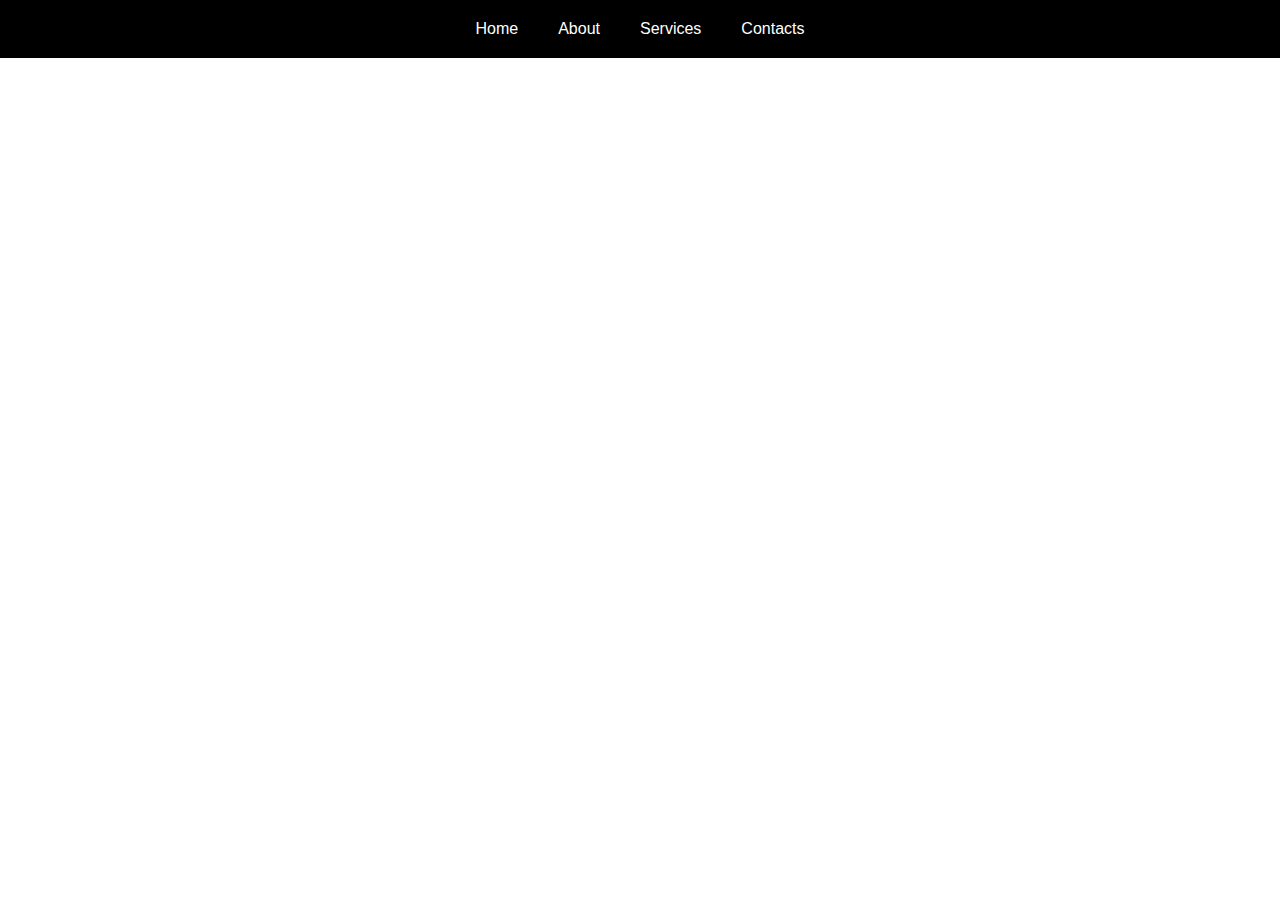
<file: navbar/index.html>
<!DOCTYPE html>
<html lang="en">
<head>
    <meta charset="UTF-8">
    <meta http-equiv="X-UA-Compatible" content="IE=edge">
    <meta name="viewport" content="width=device-width, initial-scale=1.0">
    <title>Menu</title>
    <style>
        body {
            margin: 0;
            padding: 0;
        }

        .list {
            width: 100vw;
            height: auto;       
            background-color: black;   
            margin: 0;
            padding: 0;
            display: flex;
            justify-content: center;  
        }

        li {
            display: block;
            color: white;
            padding: 20px;      
            text-align: center;
            font-family: 'Segoe UI', Tahoma, Geneva, Verdana, sans-serif;
            cursor: pointer;
            transition: 0.5s;
        }

        li:hover {
            background-color: grey;
            transition: 0.5s;
        }

        @media only screen and (max-width: 600px) {
            .list {
                flex-direction: column;
                align-items: center;
            }
    
            li {
                display: block;
            }
        }

    </style>
</head>
<body>
    <ul class="list">
        <li>Home</li>
        <li>About</li>
        <li>Services</li>
        <li>Contacts</li>
    </ul>
</body>
</html>
</file>
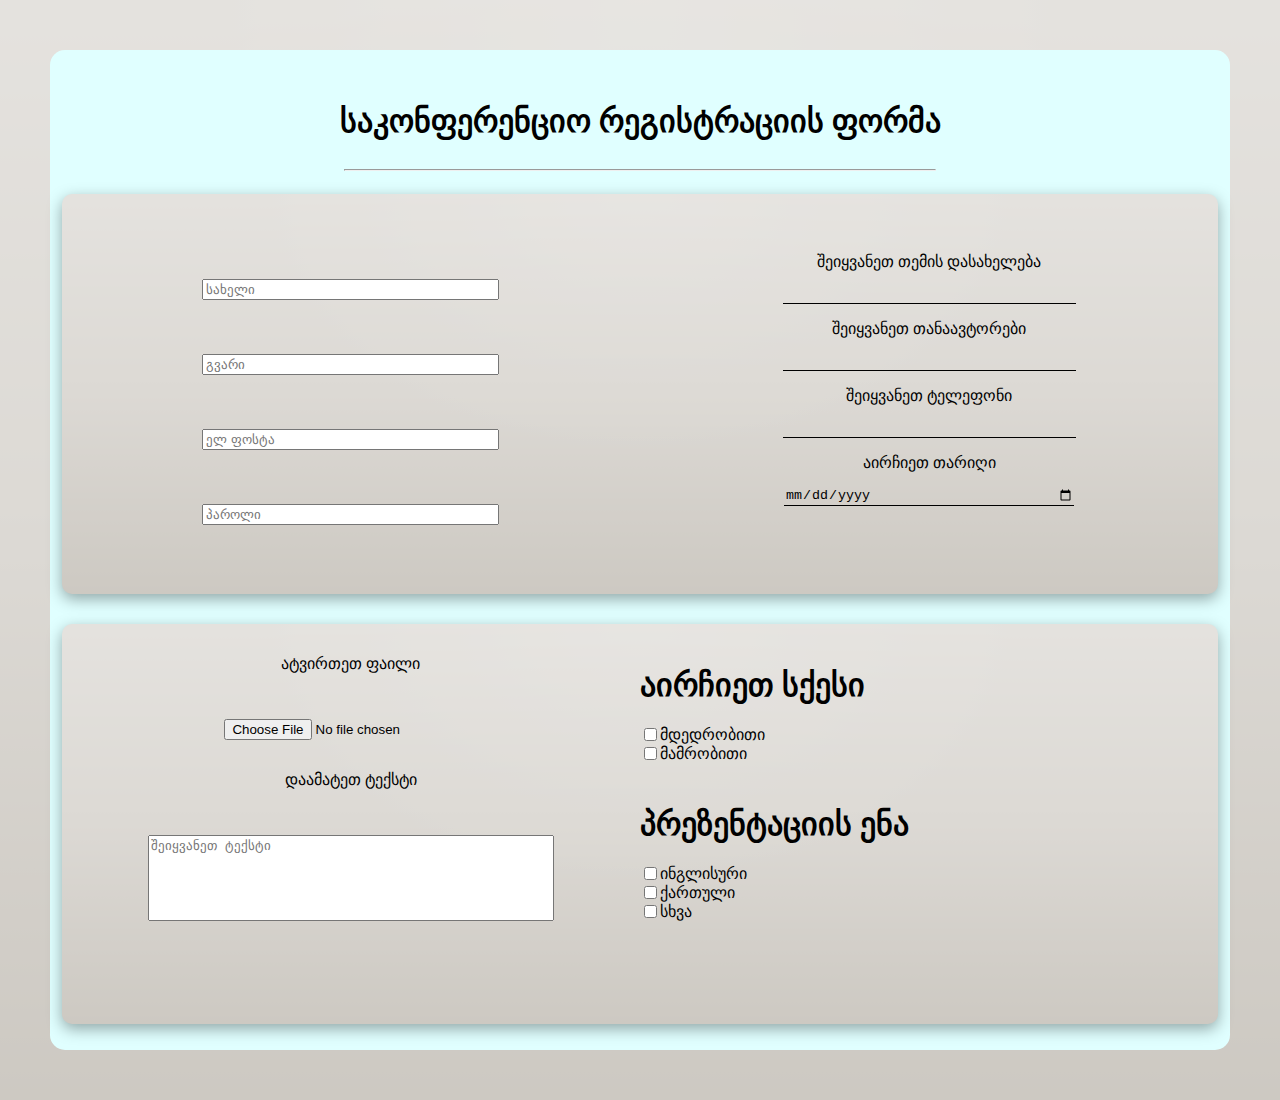
<file: anouki.html>
<!DOCTYPE html>
<html lang="en">
<head>
    <meta charset="UTF-8">
    <meta http-equiv="X-UA-Compatible" content="IE=edge">
    <meta name="viewport" content="width=device-width, initial-scale=1.0">
    <title>Registration</title>
</head>
<style>
    body{
        height: 100%;
        margin: 0;
        padding: 0;
        background-color: #DCD9D4;
        background-image: linear-gradient(to bottom, rgba(255,255,255,0.50) 0%, rgba(0,0,0,0.50) 100%), radial-gradient(at 50% 0%, rgba(255,255,255,0.10) 0%, rgba(0,0,0,0.50) 50%);
        background-blend-mode: soft-light,screen;
        display: flex;
    }
    .container { 
        margin: 50px;
        border-radius: 15px;
        height: 1000px;
        background-color: #e0ffff;
        width: 93%;
        align-items: center;
        justify-content: center;
        text-align: center;
        display: flex;  
        flex-direction: column; 
    }
    h1 {
        padding-top: 20px;
    }
    hr {
       width:50%;
       text-align:center;
       margin: center; 
    }
    .rectanglediv {
        height: 400px;
        justify-content: center;
        width: 98%;
        background-color: #DCD9D4;
        background-image: linear-gradient(to bottom, rgba(255,255,255,0.50) 0%, rgba(0,0,0,0.50) 100%), radial-gradient(at 50% 0%, rgba(255,255,255,0.10) 0%, rgba(0,0,0,0.50) 50%);
        background-blend-mode: soft-light,screen;
        border-radius: 10px;
        margin-top: 20px;
        margin: 15px;
        box-shadow: rgba(0, 0, 0, 0.35) 0px 5px 15px;
     
    }
    .firstinput {
       margin:27px;
       
    }
    .inputbox1 {
        height: 200px;
       width: 50%;
       float: left;
       background-color: transparent;
    }
    .inputbox2{
        height: 200px;
       width: 50%;
       
       float: right;
       background-color: transparent;
    }
    .inputbox1, .inputbox2 {
        margin-top: 5%;
    }
    .sizes{
       width:  50%;
    }
    .secondinput {
        
        margin: 15px;
    }
     .inputbox2 input{
        border: none;
        background: none;
        outline: none;
        border-bottom: solid 1px black;
    }
    .inputbox3 {
        height: 200px;
       width: 50%;
       float: left;
       background-color: transparent;
    }
    .inputbox4 {
        height: 200px;
       width: 50%;
       float: right;
       background-color: transparent;
       display: flex;
       align-items: start;
       flex-direction: column;
    }
    
    .thirdinput {
        margin-top: 30px;
        
    }
    .fourthinput {
     display: flex;
     flex-direction: row;
    }
   textarea{
    resize: none;
    width: 400px;
    height: 40%;
   }
   .options{
    flex-direction: row;
    display: flex;
   }
    </style>
<body>
    <div class="container">
       <h1>საკონფერენციო რეგისტრაციის ფორმა</h1>
       <hr>
      <div class="rectanglediv">
       <div class="inputbox1">
            <input type="text" class="sizes firstinput"  placeholder="სახელი">  <br>
            <input type="text" class="sizes firstinput"  placeholder="გვარი"> <br>
            <input type="email" class="sizes firstinput"  placeholder="ელ ფოსტა"> <br>
            <input type="password"  class="sizes firstinput" placeholder="პაროლი">
                 </div> 
      <div class="inputbox2"> 
        <label for="text"> შეიყვანეთ თემის დასახელება</label> <br>
        <input type="text" class="sizes secondinput "  >  <br>
        <label for="text"> შეიყვანეთ თანაავტორები</label><br>
        <input type="text" class="sizes secondinput "  > <br>
        <label for="text"> შეიყვანეთ ტელეფონი</label><br>
        <input type="text" class="sizes secondinput " > <br>
        <label for="date"> აირჩიეთ თარიღი</label><br>
        <input type="date" class="sizes secondinput " placeholder="mm/dd/yyyy">
                 </div> 
     </div>
      
      <div class="rectanglediv">
        <div class="inputbox3">
            <p class="thirdinput">ატვირთეთ ფაილი</p>
            <input type="file" class="thirdinput"> 
            <p class="thirdinput"> დაამატეთ ტექსტი </p>
            <textarea class="thirdinput" placeholder="შეიყვანეთ ტექსტი" ></textarea>
        </div>
        <div class="inputbox4">
            <h1 class="fourthinput" >აირჩიეთ სქესი </h1>
            <div class="options">
                <input type="checkbox" class="fourthinput">
                <label class="fourthinput" >მდედრობითი</label>
            </div>
           <div class="options">
            <input type="checkbox" class="fourthinput">
          <label class="fourthinput">მამრობითი</label>
            </div>
            <h1 class="fourthinput" >პრეზენტაციის ენა </h1>
          <div class="options">
            <input type="checkbox" class="fourthinput">
           <label class="fourthinput">ინგლისური</label>
           </div>
         <div class="options">  
             <input type="checkbox" class="fourthinput">
          <label class="fourthinput">ქართული</label>
          </div>
          <div class="options">  
            <input type="checkbox" class="fourthinput">
               <label class="fourthinput">სხვა</label>
            </div>
        </div>
      </div>
    </div>
</body>
</html>
</file>
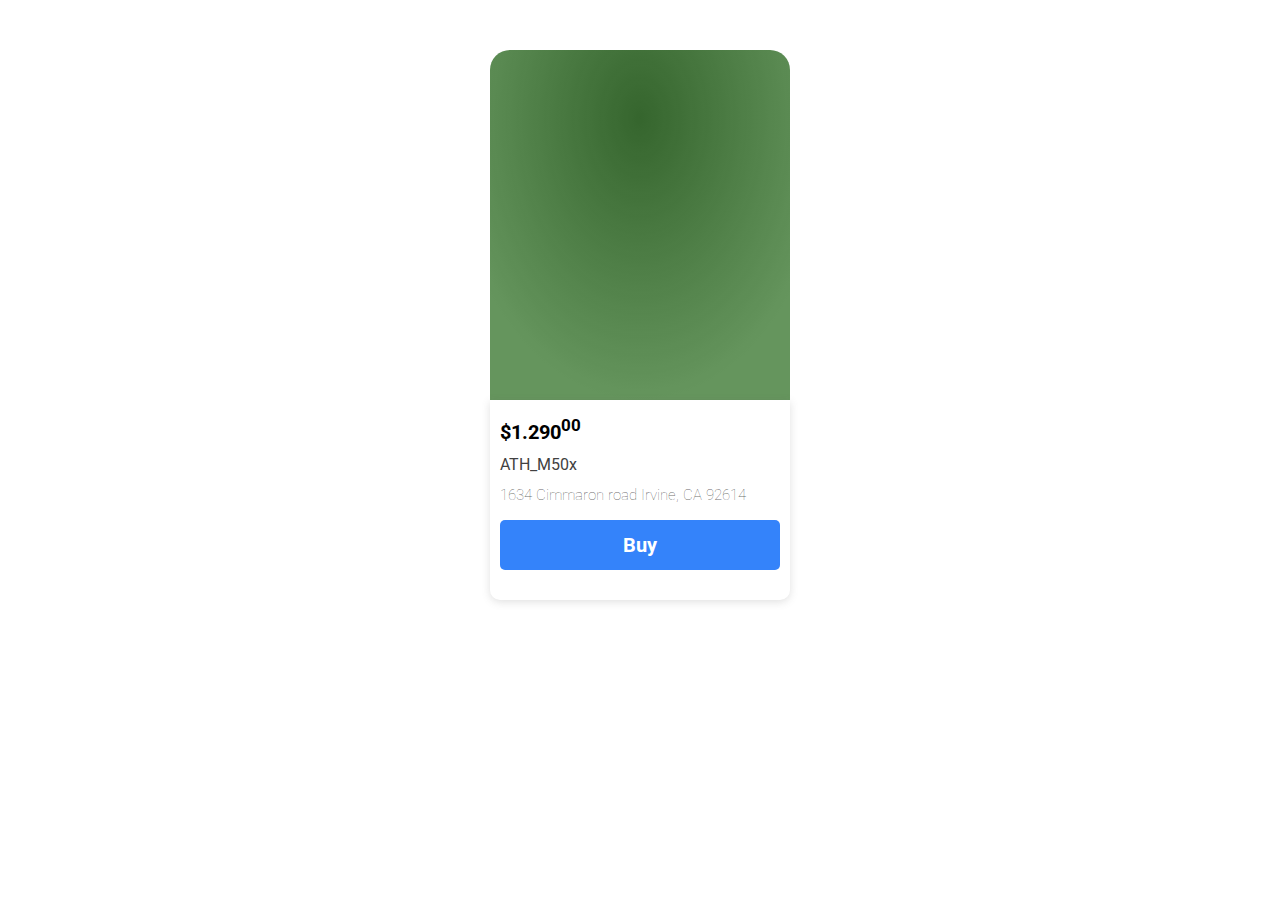
<file: card/card.html>
<!DOCTYPE html>
<html lang="en">
<head>
    <meta charset="UTF-8">
    <meta http-equiv="X-UA-Compatible" content="IE=edge">
    <meta name="viewport" content="width=device-width, initial-scale=1.0">
    <link rel="preconnect" href="https://fonts.googleapis.com">
    <link rel="preconnect" href="https://fonts.gstatic.com" crossorigin>
    <link href="https://fonts.googleapis.com/css2?family=Roboto&display=swap" rel="stylesheet">
    <title>Document</title>
    <style>
        body {
            padding: 0;
            margin: 0;
            display: flex;
            justify-content: center;
            align-items: center;
            background-color: white;
            /* background: radial-gradient(rgb(58, 4, 58),rgb(0, 0, 32)); */
            /* background: radial-gradient(rgb(27, 27, 142),rgb(36, 36, 103)); */
        }
        .container {
            display: flex;
            flex-direction: column;
            margin: 50px;
        }

        .head {
            background-color: #17470F;
            background: linear-gradient(0deg, #17470F, #17470F), radial-gradient(64.01% 80.49% at 50% 19.51%, #275F77 0%, #269DDF 100%);
background-blend-mode: color, normal;
            width: 300px;
            height: 350px;
            border-radius: 20px 20px 0px 0px;
            
        }

        .head img {
            object-fit: cover;
            width: 300px;
            height: 300px;
            user-select: none;
            box-shadow: rgba(99, 99, 99, 0.2) 0px 2px 8px 0px;
        }

        .body {
            width: 300px;
            height: 200px;
            background-color: white;
            border-radius: 0px 0px 10px 10px;
            box-shadow: rgba(99, 99, 99, 0.2) 0px 2px 8px 0px;
        }
        
        .texts {
            margin: 10px;
            display: flex;
            flex-direction: column;
            height: 100px;
            justify-content: space-around
        }

        .buyButton {
            width: 280px;
            height: 50px;
            background-color: #3483FA;
            display: flex;
            justify-content: center;
            align-items: center;
            font-weight: bold;
            font-size: 20px;
            border-radius: 5px 5px 5px 5px;
            user-select: none;
            cursor: pointer;
            font-family: 'Roboto', sans-serif;
            color: white;
            transition: ease-in-out;
        }

        .buyButton:hover {
            background: linear-gradient(rgb(162, 162, 166),rgb(157, 157, 176));
            transition: ease-in-out;
        }

        .texts div {
            font-family: 'Roboto', sans-serif;

        }
    </style>
</head>
<body>
    <div class="container">
        <div class="head"></div>
        <div class="body">
            <div class="texts">
                <div style="font-size:20px; font-weight: bold; color: rgba(0, 0, 0, 1);">$1.290<sup>00</sup></div>
                <div style="color:rgba(65, 65, 65, 1)">ATH_M50x</div>
                <div style="font-size: 15px; font-weight: lighter; color: 
                rgba(0, 0, 0, 0.61);">1634 Cimmaron road Irvine, CA 92614</div>
            </div>
            <div style="width: inherit; display: flex; align-items: center; justify-content: center;">
                <div class="buyButton">Buy</div>
            </div>
        </div>
    </div>  
</body>
</html>
</file>
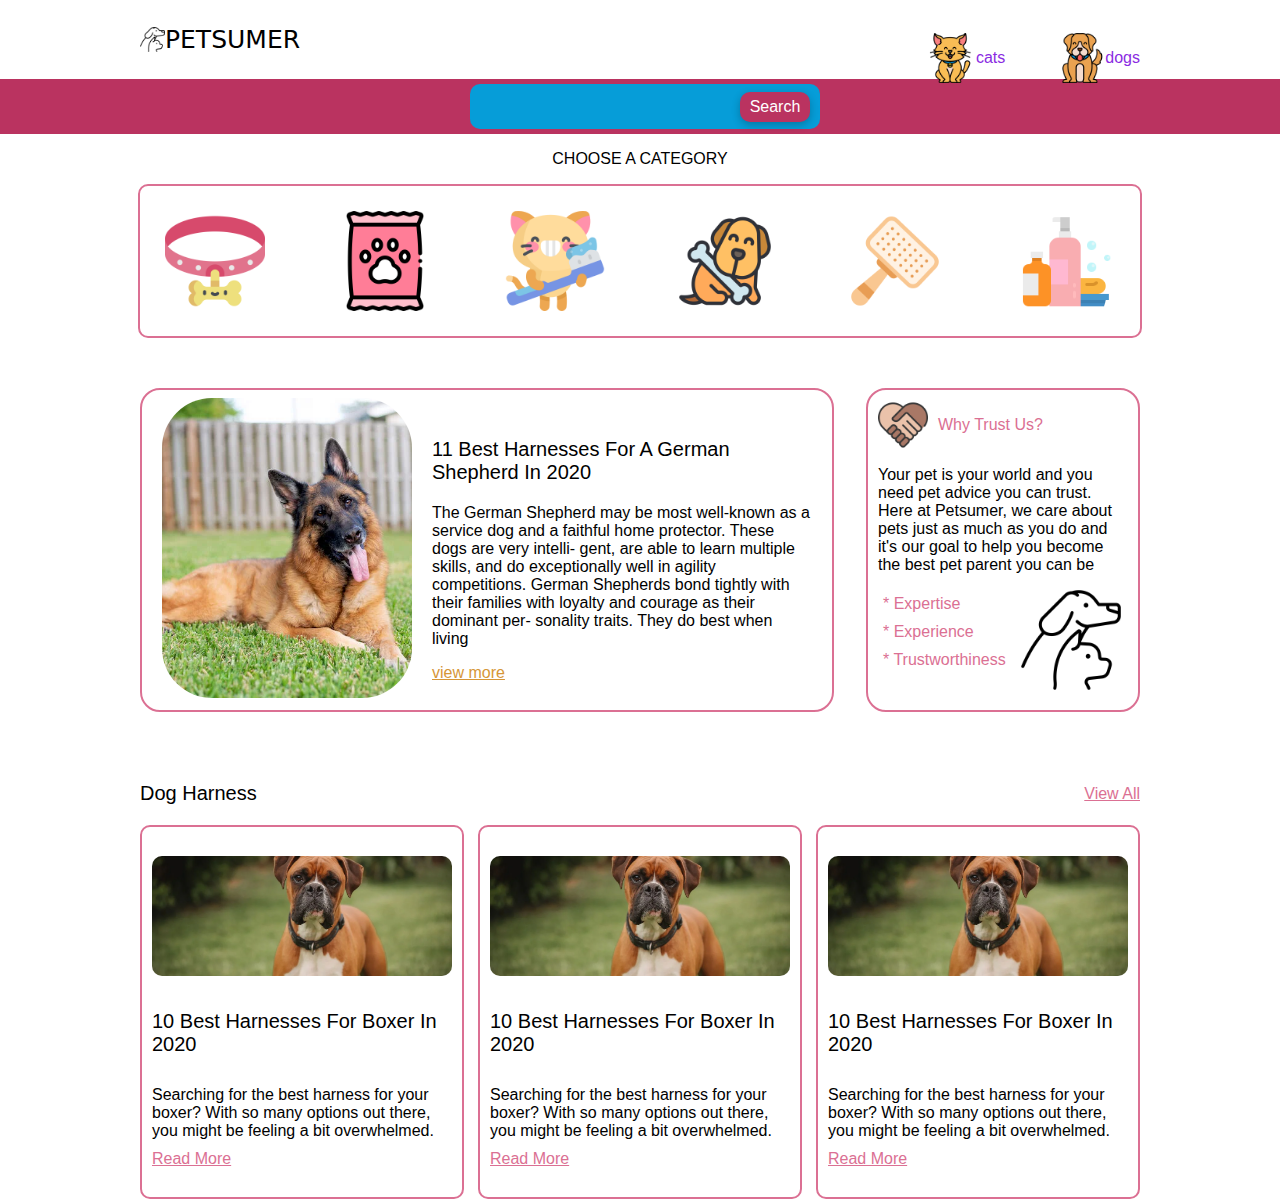
<file: dogs/dogs.html>
<!DOCTYPE html>
<html lang="en">
<head>
    <meta charset="UTF-8">
    <meta http-equiv="X-UA-Compatible" content="IE=edge">
    <meta name="viewport" content="width=device-width, initial-scale=1.0">
    <link rel="stylesheet" href="./dogs.css">
    <title>Document</title>
</head>
<body>
    <div class="parent">
        <nav class="navcontainer">
            <a href="dogs.html">
                 <div class="titleContainer">
                     <img src="./assets/pet.png" width="25" height="25">
                     <p>PETSUMER</p>
                 </div>
             </a>
             <div class="navbarItemsContainer">
                 <div class="item">
                     <img src="./assets/cat.png" width="50" height="50">
                     <p>cats</p>
                 </div>
                 <div class="item">
                     <img src="./assets/dog.png" width="50" height="50">
                     <p>dogs</p>
                 </div>
             </div>
         </nav>
    </div>
    <div class="searchContainer">
        <input class="inputSearch" type="search">
        <div class="button">Search</div> 
    </div>
    <div class="categoryContainer">
        <p>CHOOSE A CATEGORY</p>
       <div class="categorymainCointainer">
            <div class="categoriesContainer">
                <div class="categoryImgContainer">
                    <img src="./assets/./dog-collar.png">
                    <p>dog Collar</p>
                </div>
                <div class="categoryImgContainer">
                    <img src="./assets/./dog-food.png">
                    <p>cat's food</p>
                </div>
                <div class="categoryImgContainer">
                    <img src="./assets/./kitty.png">
                    <p>cat's brush</p>
                </div>
                <div class="categoryImgContainer">
                    <img src="./assets/./dog_1.png">
                    <p>dog's food</p>
                </div>
                <div class="categoryImgContainer">
                    <img src="./assets/brush.png">
                    <p>brush</p>
                </div>
                <div class="categoryImgContainer">
                    <img src="./assets/shampoo.png">
                    <p>shampoo</p>
                </div>
            </div>
       </div>
    </div>
    <div class="firstContainer">
        <div class="topicContainer">
            <div class="aboutHarnesses">
                <div class="aboutHarnessesImgContainer">
                    <img src="./assets/Shepherd.webp">
                </div>
                <div class="aboutHarnessesTextContainer">
                    <div class="header">
                        <p>11 Best Harnesses For A German Shepherd In 2020</p>
                    </div>
                    <div class="main">
                        <p>The German Shepherd may be most well-known as a service
                            dog and a faithful home protector. These dogs are very intelli-
                            gent, are able to learn multiple skills, and do exceptionally well
                            in agility competitions. German Shepherds bond tightly with
                            their families with loyalty and courage as their dominant per-
                            sonality traits. They do best when living
                        </p>
                    </div>
                    <div class="end">
                        <a href="#">view more</a>
                    </div>
                </div>
            </div>
            <div class="questionsContainer">
                <div class="mainQuestion">
                    <img src="./assets/handshake.png">
                    <p>Why Trust Us?</p>
                </div>
                <div>
                    <p>
                        Your pet is your world and you need pet advice you can trust. Here at Petsumer, we care about pets just as much as you do and it's our goal to help you become the best pet parent you can be
                    </p>
                </div>
                <div class="answersContainer">
                    <div class="answers">
                        <p>* Expertise</p>
                        <p>* Experience</p>
                        <p>* Trustworthiness</p>
                    </div>
                    <div class="logo">
                        <img src="./assets/pet.png">
                    </div>
                </div>
            </div>
        </div>
    </div>
    <ul class="containerfordogsContainer">
        <ul class="headers">
            <li class="header"><p>Dog Harness</p></li>
            <li class="viewAllContainer"><a href="#">View All</a></li>
        </ul>
        <ul class="dogsContainer">
            <ul class="first">
                <li class="imageContainer">
                    <img src="./assets/Boxer_Feature-Image-1024x615.webp">
                </li>
                <li class="header">
                    <p>10 Best Harnesses For Boxer In 2020</p>
                </li>
                <li class="main">Searching for the best harness for your boxer? With so many options out there, you might be feeling a bit overwhelmed.</li>
                <li class="viewMoreContainer">
                    <a href="#">Read More</a>
                </li>
            </ul>
            <ul class="first">
                <li class="imageContainer">
                    <img src="./assets/Boxer_Feature-Image-1024x615.webp">
                </li>
                <li class="header">
                    <p>10 Best Harnesses For Boxer In 2020</p>
                </li>
                <li class="main">Searching for the best harness for your boxer? With so many options out there, you might be feeling a bit overwhelmed.</li>
                <li class="viewMoreContainer">
                    <a href="#">Read More</a>
                </li>
            </ul>
            <ul class="first">
                <li class="imageContainer">
                    <img src="./assets/Boxer_Feature-Image-1024x615.webp">
                </li>
                <li class="header">
                    <p>10 Best Harnesses For Boxer In 2020</p>
                </li>
                <li class="main">Searching for the best harness for your boxer? With so many options out there, you might be feeling a bit overwhelmed.</li>
                <li class="viewMoreContainer">
                    <a href="#">Read More</a>
                </li>
            </ul>
        </ul>
    </ul>
</body>
</html>
</file>
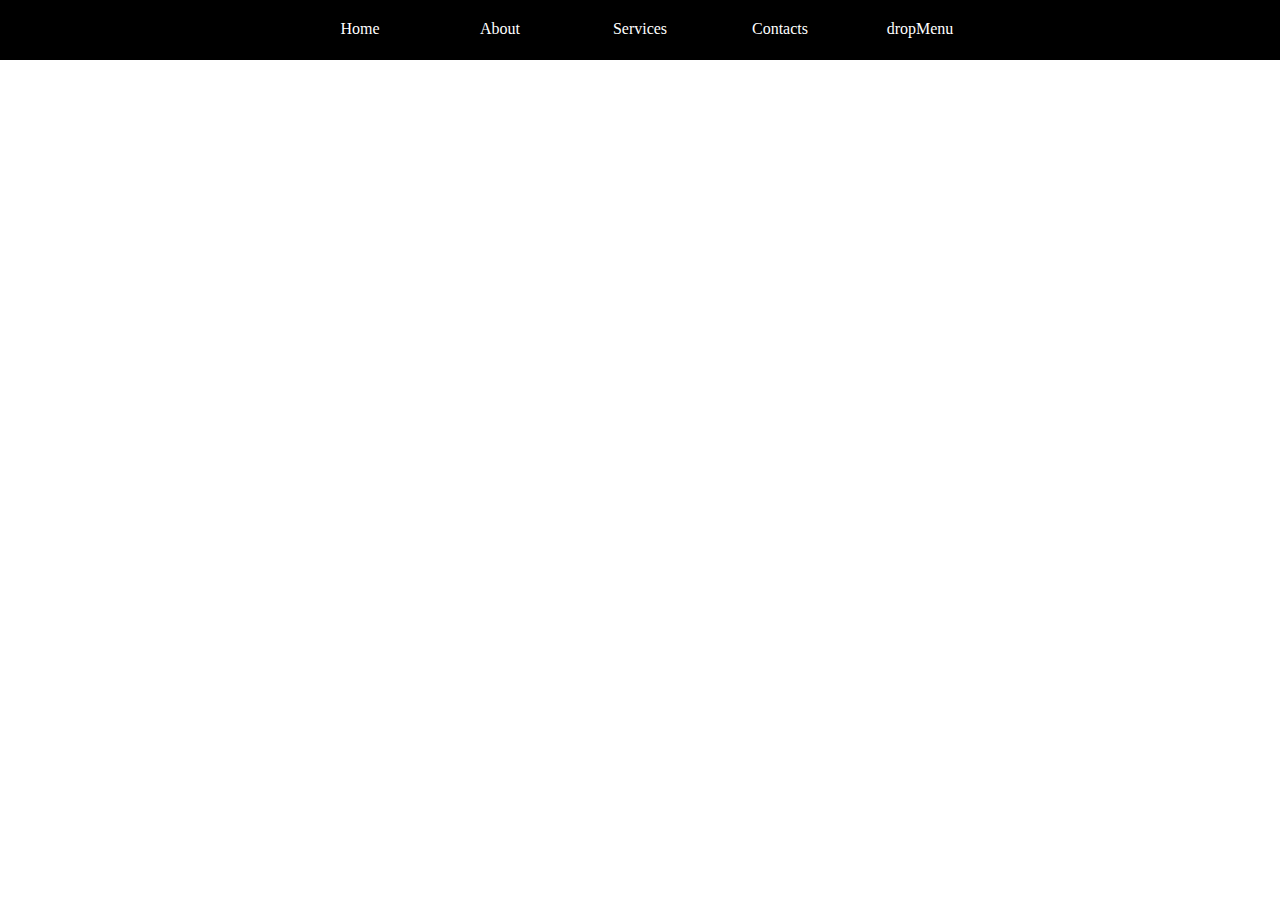
<file: navbar/usingdiv.html>
<!DOCTYPE html>
<html lang="en">
<head>
    <meta charset="UTF-8">
    <meta http-equiv="X-UA-Compatible" content="IE=edge">
    <meta name="viewport" content="width=device-width, initial-scale=1.0">
    <title>Document</title>
    <style>
        body {
            margin: 0;
            padding: 0;
        }

        nav {
            background-color: black;
            display: flex;
            justify-content: center;
            height: 60px;
        }

        div {
            color: white;
            padding: 20px;
            background-color: black;
            text-align: center;
            width: 100px;
        }

        div:hover {
            background-color: grey;
        }

        div nav {
            display: none;
        }

        div:hover nav {
            display: flex;
            flex-direction: column;
            position: relative;
            top: 79px;
            right: 20px;

        }
    </style>
</head>
<body>
    <nav>
        <div>Home</div>
        <div>About</div>
        <div>Services</div>
        <div>Contacts</div>
        <div>dropMenu
            <nav>
                <div>one</div>
                <div>two</div>
                <div>three</div>        
                </div>
            </nav>
        </div>
    </nav>
</body>
</html>
</file>
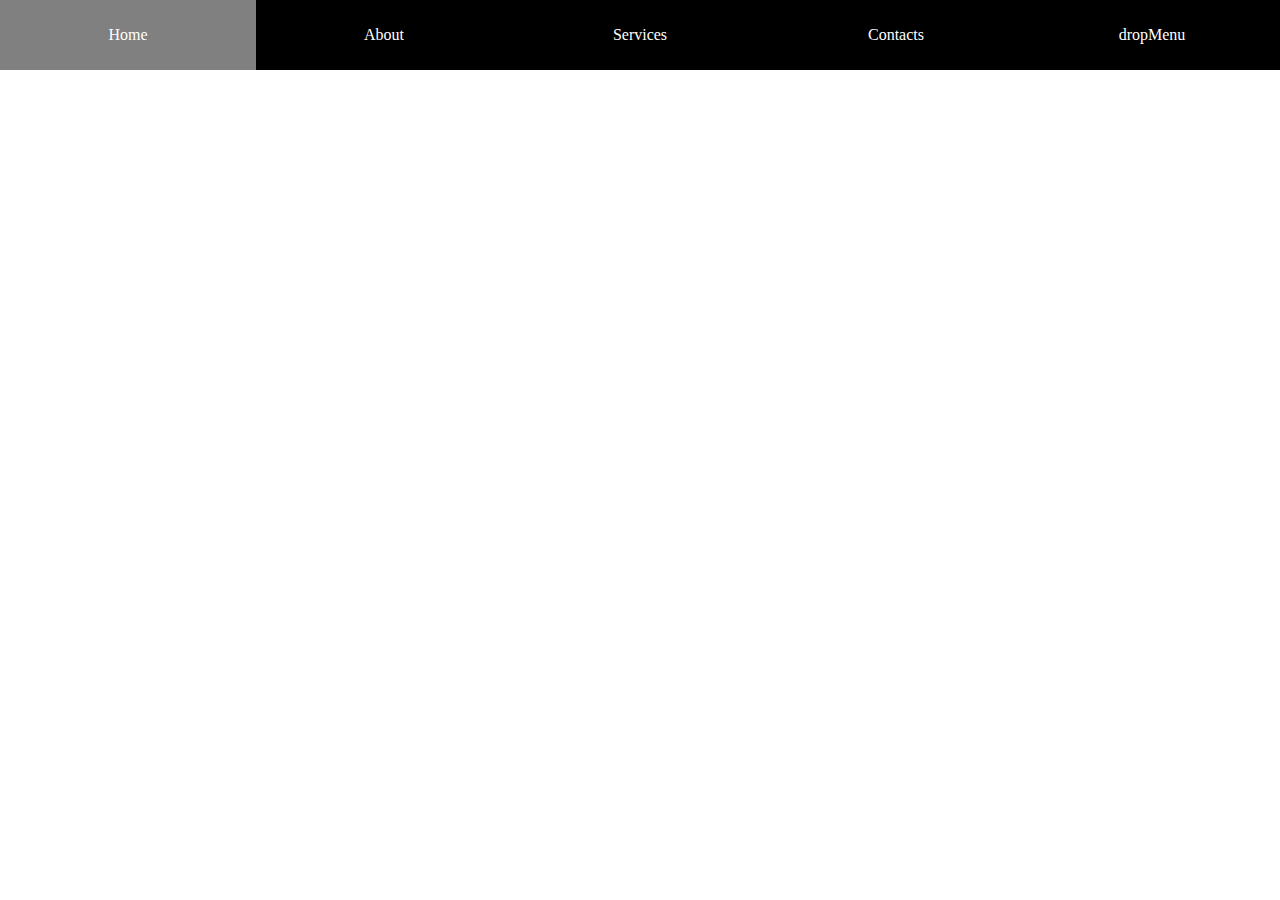
<file: navbar/usingtables.html>
<!DOCTYPE html>
<html lang="en">
<head>
    <meta charset="UTF-8">
    <meta http-equiv="X-UA-Compatible" content="IE=edge">
    <meta name="viewport" content="width=device-width, initial-scale=1.0">
    <title>dropMenu</title>
    <style>
        body {
            margin: 0;
            padding: 0;
        }

        table {
            display: table;
            background-color: black;
            margin: 0;
            padding: 0;
            height: 70px;
            width: 100%;
            border-collapse: collapse;
        }

        td {
            /* display: table-cell; */
            color: white;
            padding: 20px;
            width: 100px;
            background-color: black;
            text-align: center;
        }

        td:hover {
            background-color: grey;
        }

        table td table {
            display: none;
            width: 307px;

        }


        table td:hover table {
            display: table;
            position: absolute;
            top: 70px;
            right: 0px;
        }
       
    </style>
</head>
<body>
    <table>
        <tr>
            <td>
                Home
            </td>
            <td>About</td>
            <td>Services</td>
            <td>Contacts</td>
            <td>dropMenu
                <table>
                    <tr>
                        <td>link1</td>
                    </tr>
                    <tr>
                        <td>link2 </td>
                    </tr>
                    <tr>
                        <td>link3</td>
                    </tr>
                </table>
            </td>
        </tr>
    </table>
</body>
</html>
</file>
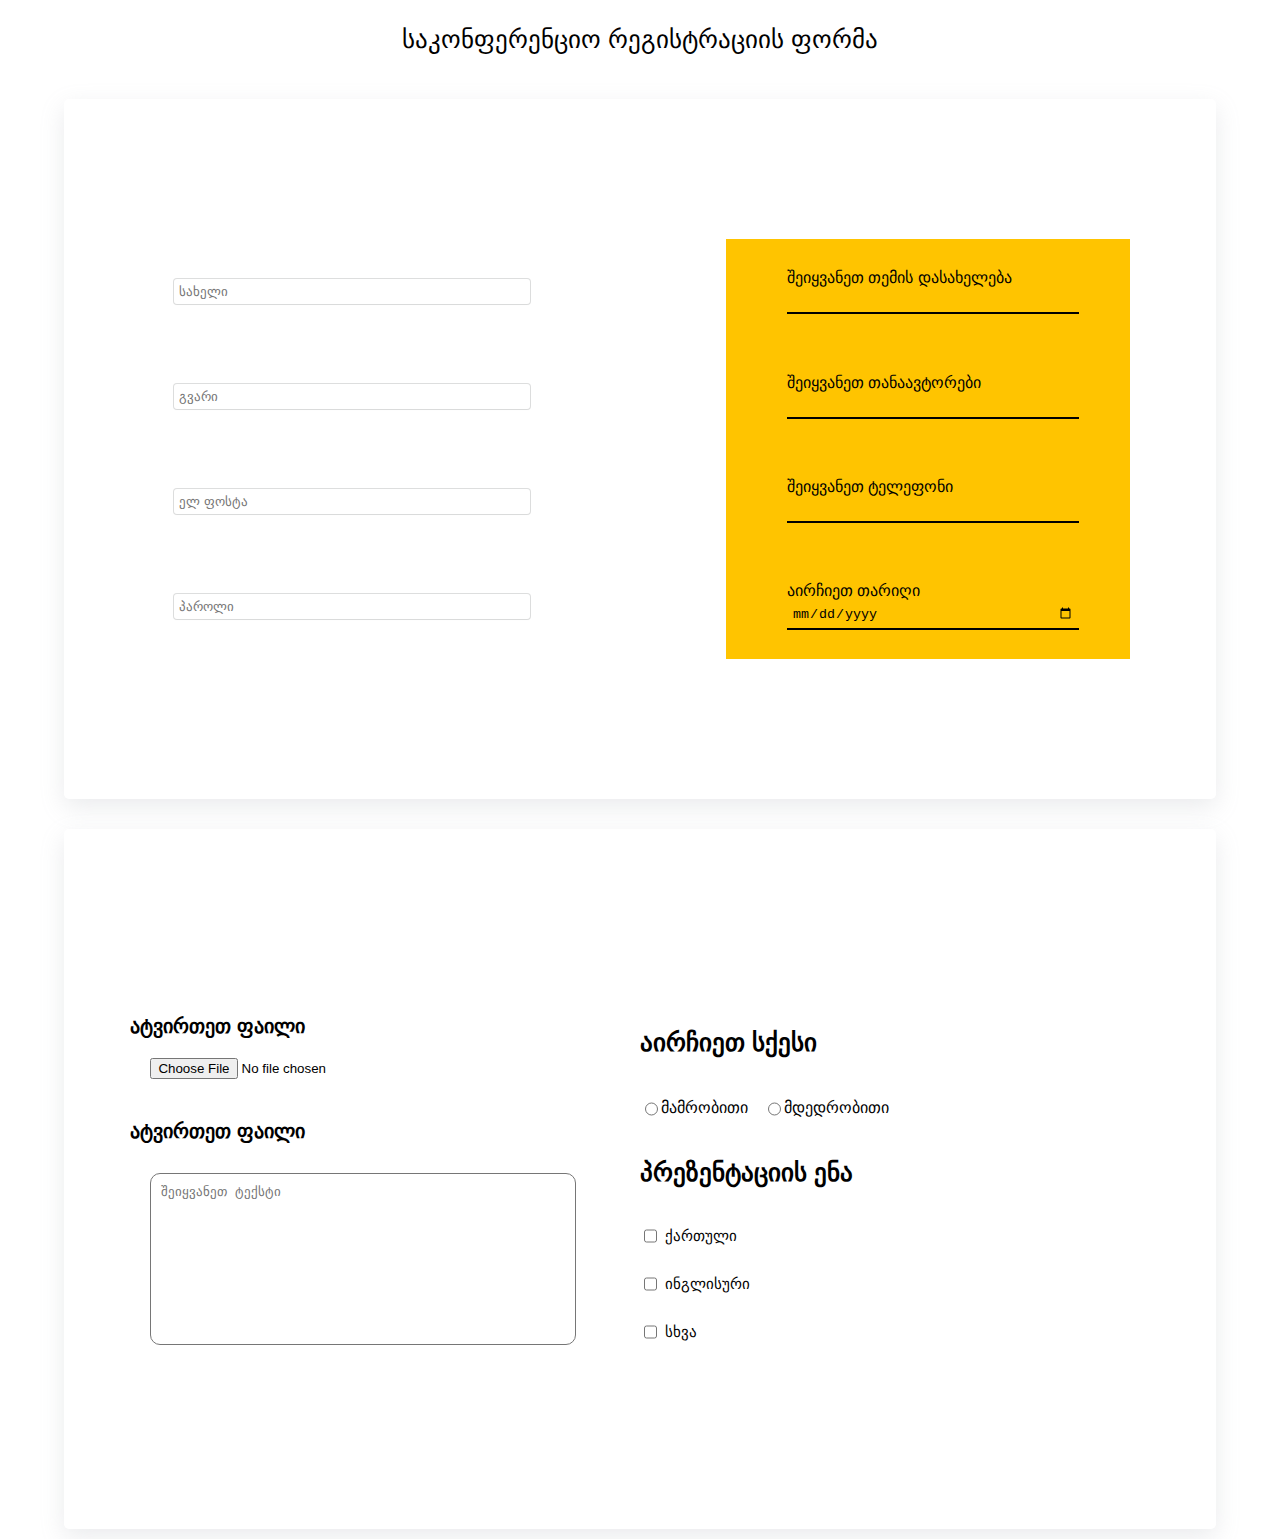
<file: registration/registration.html>
<!DOCTYPE html>
<html lang="en">
<head>
    <meta charset="UTF-8">
    <meta http-equiv="X-UA-Compatible" content="IE=edge">
    <meta name="viewport" content="width=device-width, initial-scale=1.0">
    <link rel="stylesheet" href="registration.css">
    <title>Document</title>
</head>
<body>
    <div class="header">
        <p>საკონფერენციო რეგისტრაციის ფორმა</p>
    </div>
    <div class="container">
        <div class="first">
            <input type="text" placeholder="სახელი">
            <input type="text" placeholder="გვარი">
            <input type="email" placeholder="ელ ფოსტა">
            <input type="password" placeholder="პაროლი">
        </div>
        <div class="second">
           <form class="inputsContainer">
            <div class="inputContainer">
                <input type="text">
                <label class="labelForInput">შეიყვანეთ თემის დასახელება</label>
            </div>
            <div class="inputContainer">
                <input type="text">
                <label class="labelForInput">შეიყვანეთ თანაავტორები</label>
            </div>
            <div class="inputContainer">
                <input type="email">
                <label class="labelForInput">შეიყვანეთ ტელეფონი</label>
            </div>
            <div class="inputContainer">
                <input type="date">
                <label class="labelForInput">აირჩიეთ თარიღი</label>
            </div>
           </form>
        </div>
    </div>
    <div class="container2">
        <div class="First">
            <div class="FirstDiv">
                <div class="fileInput">
                    <label>ატვირთეთ ფაილი</label>
                    <input type="file" accept=".pdf,.doc,.docx">
                </div>
                <div class="TextAreaDiv">
                    <label>ატვირთეთ ფაილი</label>
                    <textarea placeholder="შეიყვანეთ ტექსტი"></textarea>
                </div>
            </div>
        </div>
        <div class="Second">
            <p class="inputsTitle">აირჩიეთ სქესი</p>        
            <div class="genderDiv">
                <div class="gender">
                    <input type="radio">
                    <p>მამრობითი</p>
                </div>
                <div class="gender">
                    <input type="radio">
                    <p>მდედრობითი</p>
                </div>
            </div> 
            <p class="inputsTitle">პრეზენტაციის ენა</p>
            <div class="">
                <div class="chooseLang">
                    <input type="checkbox">
                    <p>ქართული</p>
                </div>
                <div class="chooseLang">
                    <input type="checkbox">
                    <p>ინგლისური</p>
                </div>
                <div class="chooseLang">
                    <input type="checkbox">
                    <p>სხვა</p>
                </div>
            </div>
        </div>
    </div>
</body>
</html>
</file>
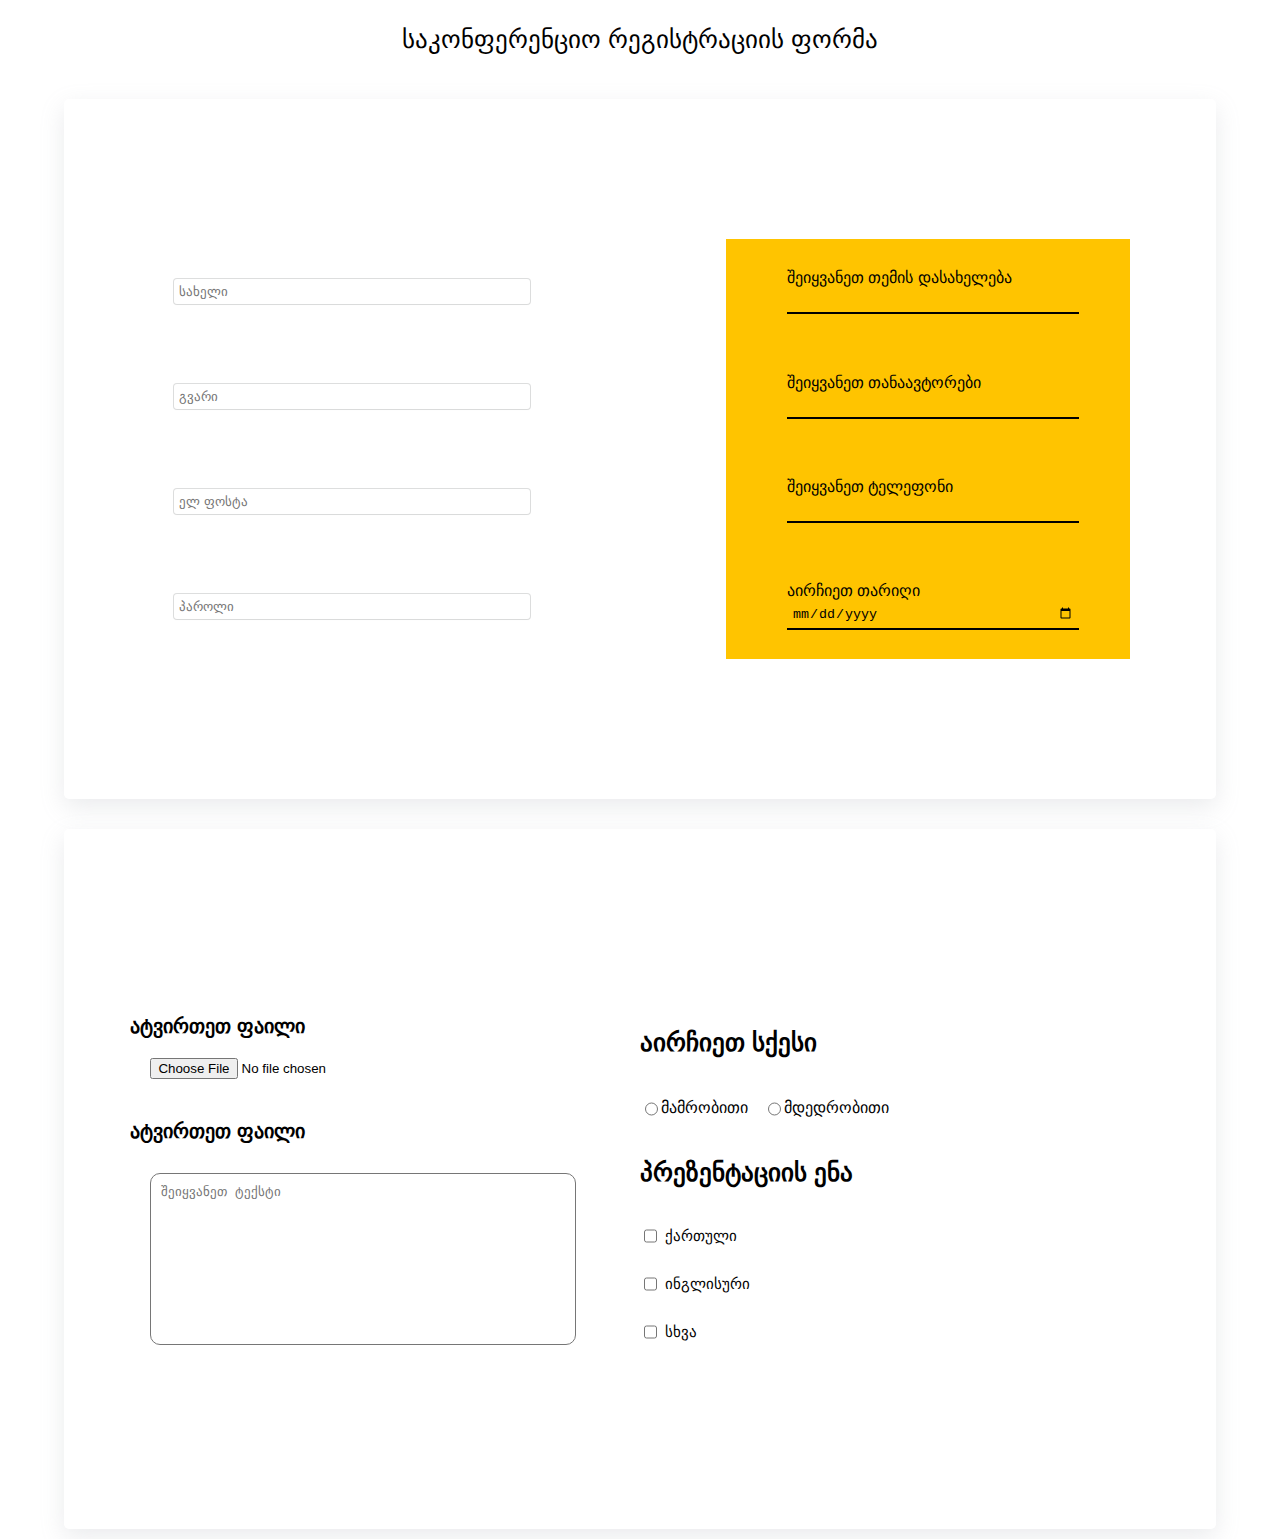
<file: დავალება მე-7 კვირა/registration.html>
<!DOCTYPE html>
<html lang="en">
<head>
    <meta charset="UTF-8">
    <meta http-equiv="X-UA-Compatible" content="IE=edge">
    <meta name="viewport" content="width=device-width, initial-scale=1.0">
    <link rel="stylesheet" href="registration.css">
    <title>Document</title>
</head>
<body>
    <div class="header">
        <p>საკონფერენციო რეგისტრაციის ფორმა</p>
    </div>
    <div class="container">
        <div class="first">
            <input type="text" placeholder="სახელი">
            <input type="text" placeholder="გვარი">
            <input type="email" placeholder="ელ ფოსტა">
            <input type="password" placeholder="პაროლი">
        </div>
        <div class="second">
           <form class="inputsContainer">
            <div class="inputContainer">
                <input type="text">
                <label class="labelForInput">შეიყვანეთ თემის დასახელება</label>
            </div>
            <div class="inputContainer">
                <input type="text">
                <label class="labelForInput">შეიყვანეთ თანაავტორები</label>
            </div>
            <div class="inputContainer">
                <input type="email">
                <label class="labelForInput">შეიყვანეთ ტელეფონი</label>
            </div>
            <div class="inputContainer">
                <input type="date">
                <label class="labelForInput">აირჩიეთ თარიღი</label>
            </div>
           </form>
        </div>
    </div>
    <div class="container2">
        <div class="First">
            <div class="FirstDiv">
                <div class="fileInput">
                    <label>ატვირთეთ ფაილი</label>
                    <input type="file" accept=".pdf,.doc,.docx">
                </div>  
                <div class="TextAreaDiv">
                    <label>ატვირთეთ ფაილი</label>
                    <textarea placeholder="შეიყვანეთ ტექსტი"></textarea>
                </div>
            </div>
        </div>
        <div class="Second">
            <p class="inputsTitle">აირჩიეთ სქესი</p>        
            <div class="genderDiv">
                <div class="gender">
                    <input type="radio">
                    <p>მამრობითი</p>
                </div>
                <div class="gender">
                    <input type="radio">
                    <p>მდედრობითი</p>
                </div>
            </div> 
            <p class="inputsTitle">პრეზენტაციის ენა</p>
                <div class="chooseLang">
                    <input type="checkbox">
                    <p>ქართული</p>
                </div>
                <div class="chooseLang">
                    <input type="checkbox">
                    <p>ინგლისური</p>
                </div>
                <div class="chooseLang">
                    <input type="checkbox">
                    <p>სხვა</p>
                </div>
        </div>
    </div>
</body>
</html>
</file>
<file: dogs/dogs.css>
body {
    margin: 0;
    padding: 0;
    font-family: 'Gill Sans', 'Gill Sans MT', Calibri, 'Trebuchet MS', sans-serif;
    display: flex;
    flex-direction: column;
    /* justify-content: center;   */
}

.parent {
    display: flex;
    justify-content: center;
}



.item {
    display:  flex;
    flex-direction: row;
    color: blueviolet;

}

.navbarItemsContainer {
    display: flex;
    flex-direction: row;
    gap: 50px;
    position: relative;
    top: 18px;
    
}

.titleContainer {
    display: flex;
    flex-direction: row;
    font-weight: lighter;
    font-family: system-ui, -apple-system, BlinkMacSystemFont, 'Segoe UI', Roboto, Oxygen, Ubuntu, Cantarell, 'Open Sans', 'Helvetica Neue', sans-serif;
    font-size: 25px;
    align-items: center;
}

a {
    text-decoration: none;
    color: black;
}

.navcontainer {
    display: flex;
    flex-direction: row;
    justify-content: space-between;
    align-items: center;
    width: 1000px;
}

.searchContainer {
    display: flex;
    justify-content: center;
    align-items: center;
    background-color: rgb(186, 51, 96);
    padding: 5px;

}


.inputSearch {
    width: 350px;
    padding: 15px;
    background-color: rgb(6, 157, 216);
    outline: none;
    border-radius: 10px;
    border: none;
}

.button {
    width: 70px;
    height: 30px;
    background-color: rgb(186, 51, 96);
    border-radius: 10px;
    color: white;
    box-shadow: rgba(0, 0, 0, 0.24) 0px 3px 8px;    
    display: flex;
    justify-content: center;
    align-items: center;
    margin-left: -80px;
}

.categoryContainer {
    display: flex;
    flex-direction: column;
    justify-content: center;
    align-items: center;
    width: 100%; 
}

.categoryContainer p {
    font-weight: lighter;
}

.categoriesContainer {
    display: flex;
    flex-direction: row;
    justify-content: center;
    align-items: center;
    padding: 25px;
    gap: 70px;
    height: 100px;
    border: 2px solid palevioletred;
    border-radius: 10px;
}

.categoryImgContainer {
    display: flex;
    flex-direction: column;
    justify-content: center;
    align-items: center;
    width: 100px;
    height: 100px;
    background-color: white;
    transition: 0.1s ease-in-out;
}

.categoryImgContainer:hover {
    width: 110px;
    height: 170px;
    border: 2px solid palevioletred;
    border-radius: 10px;
    /* transition: 0.2s ease-in; */
}

.categoryImgContainer:hover p {
    display: block;
}

.categoryImgContainer img {
    width: 100px;
    height: 100px;
}


.categoryImgContainer p {
    display: none;
    color: blueviolet;
}

.nextButton {
    width: 50px;
    height: 50px;
    border-radius: 1000px;
    box-shadow: rgba(100, 100, 111,  0.2) 0px 7px 29px 0px;
    display: flex;
    justify-content: center;
    align-items: center;
    color: blueviolet;
    margin-left: -26px;
    background-color: white;
    user-select: none;
    cursor: pointer;
}

.categorymainCointainer {
    display: flex;
    flex-direction: row;
    align-items: center;
    width: 1000px;
    justify-content: center;
}

.firstContainer {
    display: flex;
    flex-direction: row;
    justify-content: center;
    width: 100%;
    margin-top: 50px;
    gap: 25px;
}


.aboutHarnessesImgContainer img {
    width: 250px;
    height: 300px;
    object-fit: cover;
    border-radius: 50px;
}

.aboutHarnesses {
    width: 650px;
    height: 280px;
    border: 2px solid palevioletred;
    display: flex;
    flex-direction: row;
    align-items: center;
    border-radius: 20px;
    gap: 20px;
    padding: 20px;
}

.header p {
    font-size: 20px;
    font-family: 'Franklin Gothic Medium', 'Arial Narrow', Arial, sans-serif;
}


.end a {
    text-decoration: underline;
    color: #d69637;
}


.questionsContainer {
    width: 250px;
    height: 300px;
    border: 2px solid palevioletred;
    display: flex;
    flex-direction: column;
    align-items: start;
    border-radius: 20px;
    padding: 10px;
}

.mainQuestion {
    display: flex;
    flex-direction: row;
    gap: 10px;
    
}

.mainQuestion p {
    color: palevioletred;
}

.mainQuestion img {
    width: 50px;
    height: 50px;

}

.answersContainer {
    display: flex;
    flex-direction: row;
    gap: 10px;
}

.answers {
    display: flex;
    flex-direction: column;

}

.answers p {
    margin: 5px;
}

.logo img {
    width: 100px;
    height: 100px;
}

.topicContainer {
    display: flex;
    flex-direction: row;
    max-width: 1000px;
    width: 1000px;
    justify-content: space-between;
}

.answers p {
    color: palevioletred;
}


@media only screen and (max-width: 1050px) {
    .topicContainer {
        display: flex;
        flex-direction: column;
        align-items: center;
        /* width: 100%; */
        margin-top: 50px;
        gap: 25px;
    }

    .questionsContainer {
        width: 650px;
        height: 300px;
        border: 2px solid palevioletred;
        display: flex;
        flex-direction: column;
        align-items: center;
        border-radius: 20px;
        padding: 20px;
        gap: 20px;
    }
  }

li {
    margin: 0;
    padding: 0;
    list-style-type: none;
}

ul {
    margin: 0;
    padding: 0;
    list-style-type: none;
}

.dogsContainer {
    width: 1000px;
    display: flex;
    flex-direction: row;
    justify-content: space-between;
    
}

.first {
    max-width: 300px;
    height: 350px;
    border: 2px solid palevioletred;
    border-radius: 10px;
    padding: 10px;
    display: flex;
    flex-direction: column;
    justify-content: center;
    align-items: center;
    gap: 10px;
}

.imageContainer img {
    width: 300px;
    height: 120px;
    border-radius: 10px;
    object-fit: cover;
}

.viewMoreContainer {
    width: 100%;
    display: flex;
    align-items: start;
}

.viewMoreContainer a {
    text-decoration: underline;
    color: palevioletred;
}


.containerfordogsContainer {
    width: 100%;
    display: flex;
    /* justify-content: center; */
    align-items: center;
    margin-top: 50px;
    flex-direction: column;
    
}

.a {
    width: 100vw;
    display: flex;
    justify-content: center;
}

.headers {
    display: flex;
    flex-direction: row;
    justify-content: space-between;
    align-items: center;
    width: 1000px;
}

.viewAllContainer a {
    text-decoration: underline;
    color: palevioletred;
}


table {
    width: 1000px;
    
}
</file>
<file: registration/registration.css>
body {
    margin: 0;
    padding: 0;
    font-family: 'Gill Sans', 'Gill Sans MT', Calibri, 'Trebuchet MS', sans-serif;
    display: flex;
    flex-direction: column;
    align-items: center;
    height: auto;
}

body::-webkit-scrollbar {
    display: none;
}

.header p {
    font-size: 25px;
}


.container {
    margin: 20px;
    width: 90vw;
    height: 700px;
    background-color: rgb(255, 255, 255);
    display: flex;
    flex-direction: row;
    align-items: center;
    box-shadow: rgba(149, 157, 165, 0.2) 0px 8px 24px;
    border-radius: 5px;
}

.first input {
    outline: none;
    padding: 5px;
    width: 60%;
    border-radius: 3px;
    border: none;
    box-shadow: rgba(0, 0, 0, 0.02) 0px 1px 3px 0px, rgba(27, 31, 35, 0.15) 0px 0px 0px 1px;
    transition: 0.5s;

}

.first input:hover {
    padding: 10px;
    transition: 0.5s;
    box-shadow: rgba(51, 80, 123, 0.632) 0px 1px 3px 0px, rgba(27, 31, 35, 0.15) 0px 0px 0px 1px;

}

.first input:focus {
    box-shadow: rgba(51, 80, 123, 0.632) 0px 1px 3px 0px, rgba(27, 31, 35, 0.15) 0px 0px 0px 1px;

}


.first, .second {
    display: flex;
    flex-direction: column;
    justify-content: space-around;
    align-items: center;
    height: 60%;
    width: 50%;
}

.inputsContainer {
    width: 70%;
    height: 100%;
    display: flex;
    align-items: center;
    flex-direction: column;
    justify-content: space-around;
    background-color: rgb(255, 196, 0);
}

label {
    margin: 0;
    padding: 0;
}

.inputContainer {
    display: flex;
    flex-direction: column-reverse;
    justify-content: start;
    width: inherit;
}
.second input {
    outline: none;
    padding: 5px;
    width: 100%;
    max-width: inherit;
    background-color: transparent;
    border: 2px solid black;
    border-top: none;
    border-left: none;
    border-right: none;
    display: inline-block;
}

.second input:focus + .labelForInput {
    transform: translateY(-5px);
    transition: 0.5s;
    font-size: 20px;
}


.second input:focus {
    border-bottom: 2px solid rgb(209, 169, 169);
}


.container2 {
    margin: 10px;
    width: 90vw;
    height: 700px;
    background-color: rgb(255, 255, 255);
    display: flex;
    flex-direction: row;
    align-items: center;
    box-shadow: rgba(149, 157, 165, 0.2) 0px 8px 24px;
    border-radius: 5px;
}


.First {
    width: 50%;
    height: 100%;
    display: flex;
    justify-content: center;
    align-items: center;
}

.FirstDiv {
    display: flex;
    flex-direction: column;
    justify-content: start;
    gap: 40px;
    width: 70%;
}

.fileInput {
    display: flex;
    flex-direction: column;
    gap: 20px;
}

.fileInput label {
    font-weight: bold;
    font-size: 20px;
    position: relative;
    right: 20px;
}

.TextAreaDiv {  
    display: flex;
    flex-direction: column;
    gap: 30px;
}

.TextAreaDiv textarea {
    border-radius: 10px;
    outline: none;
    resize: none;
    padding: 10px;
    width: 100%;
    height: 150px;
    transition: 0.5s
}

.TextAreaDiv textarea:focus {
    box-shadow: rgba(51, 80, 123, 0.632) 0px 1px 3px 0px, rgba(27, 31, 35, 0.15) 0px 0px 0px 1px;
    transition: 0.5s;
}
.TextAreaDiv label {
    font-weight: bold;
    font-size: 20px;
    position: relative;
    right: 20px;
}

.inputsTitle {
    font-size: 25px;
    font-weight: bold;
}

.genderDiv {
    display: flex;
    flex-direction: row;
    gap: 15px;
}

.gender {
    display: flex;
    flex-direction: row;
}

input {
    outline: none;
}


.chooseLang {
    display: flex;
    flex-direction: row;
    gap:5px;
}

.chooseLang p {
    font-size: 15px;
}


@media only screen and (max-height: 400px) {

}
</file>
<file: დავალება მე-7 კვირა/registration.css>
body {
    margin: 0;
    padding: 0;
    font-family: 'Gill Sans', 'Gill Sans MT', Calibri, 'Trebuchet MS', sans-serif;
    display: flex;
    flex-direction: column;
    align-items: center;
    height: auto;
}

body::-webkit-scrollbar {
    display: none;
}

.header p {
    font-size: 25px;
}


.container {
    margin: 20px;
    width: 90vw;
    height: 700px;
    background-color: rgb(255, 255, 255);
    display: flex;
    flex-direction: row;
    align-items: center;
    box-shadow: rgba(149, 157, 165, 0.2) 0px 8px 24px;
    border-radius: 5px;
}

.first input {
    outline: none;
    padding: 5px;
    width: 60%;
    border-radius: 3px;
    border: none;
    box-shadow: rgba(0, 0, 0, 0.02) 0px 1px 3px 0px, rgba(27, 31, 35, 0.15) 0px 0px 0px 1px;
    transition: 0.5s;

}

.first input:hover {
    padding: 10px;
    transition: 0.5s;
    box-shadow: rgba(51, 80, 123, 0.632) 0px 1px 3px 0px, rgba(27, 31, 35, 0.15) 0px 0px 0px 1px;

}

.first input:focus {
    box-shadow: rgba(51, 80, 123, 0.632) 0px 1px 3px 0px, rgba(27, 31, 35, 0.15) 0px 0px 0px 1px;

}


.first, .second {
    display: flex;
    flex-direction: column;
    justify-content: space-around;
    align-items: center;
    height: 60%;
    width: 50%;
}

.inputsContainer {
    width: 70%;
    height: 100%;
    display: flex;
    align-items: center;
    flex-direction: column;
    justify-content: space-around;
    background-color: rgb(255, 196, 0);
}

label {
    margin: 0;
    padding: 0;
}

.inputContainer {
    display: flex;
    flex-direction: column-reverse;
    justify-content: start;
    width: inherit;
}
.second input {
    outline: none;
    padding: 5px;
    width: 100%;
    max-width: inherit;
    background-color: transparent;
    border: 2px solid black;
    border-top: none;
    border-left: none;
    border-right: none;
    display: inline-block;
}

.second input:focus + .labelForInput {
    transform: translateY(-5px);
    transition: 0.5s;
    font-size: 20px;
}


.second input:focus {
    border-bottom: 2px solid rgb(209, 169, 169);
}


.container2 {
    margin: 10px;
    width: 90vw;
    height: 700px;
    background-color: rgb(255, 255, 255);
    display: flex;
    flex-direction: row;
    align-items: center;
    box-shadow: rgba(149, 157, 165, 0.2) 0px 8px 24px;
    border-radius: 5px;
}


.First {
    width: 50%;
    height: 100%;
    display: flex;
    justify-content: center;
    align-items: center;
}

.FirstDiv {
    display: flex;
    flex-direction: column;
    justify-content: start;
    gap: 40px;
    width: 70%;
}

.fileInput {
    display: flex;
    flex-direction: column;
    gap: 20px;
}

.fileInput label {
    font-weight: bold;
    font-size: 20px;
    position: relative;
    right: 20px;
}

.TextAreaDiv {  
    display: flex;
    flex-direction: column;
    gap: 30px;
}

.TextAreaDiv textarea {
    border-radius: 10px;
    outline: none;
    resize: none;
    padding: 10px;
    width: 100%;
    height: 150px;
    transition: 0.5s
}

.TextAreaDiv textarea:focus {
    box-shadow: rgba(51, 80, 123, 0.632) 0px 1px 3px 0px, rgba(27, 31, 35, 0.15) 0px 0px 0px 1px;
    transition: 0.5s;
}
.TextAreaDiv label {
    font-weight: bold;
    font-size: 20px;
    position: relative;
    right: 20px;
}

.inputsTitle {
    font-size: 25px;
    font-weight: bold;
}

.genderDiv {
    display: flex;
    flex-direction: row;
    gap: 15px;
}

.gender {
    display: flex;
    flex-direction: row;
}

input {
    outline: none;
}


.chooseLang {
    display: flex;
    flex-direction: row;
    gap:5px;
}

.chooseLang p {
    font-size: 15px;
}
</file>
